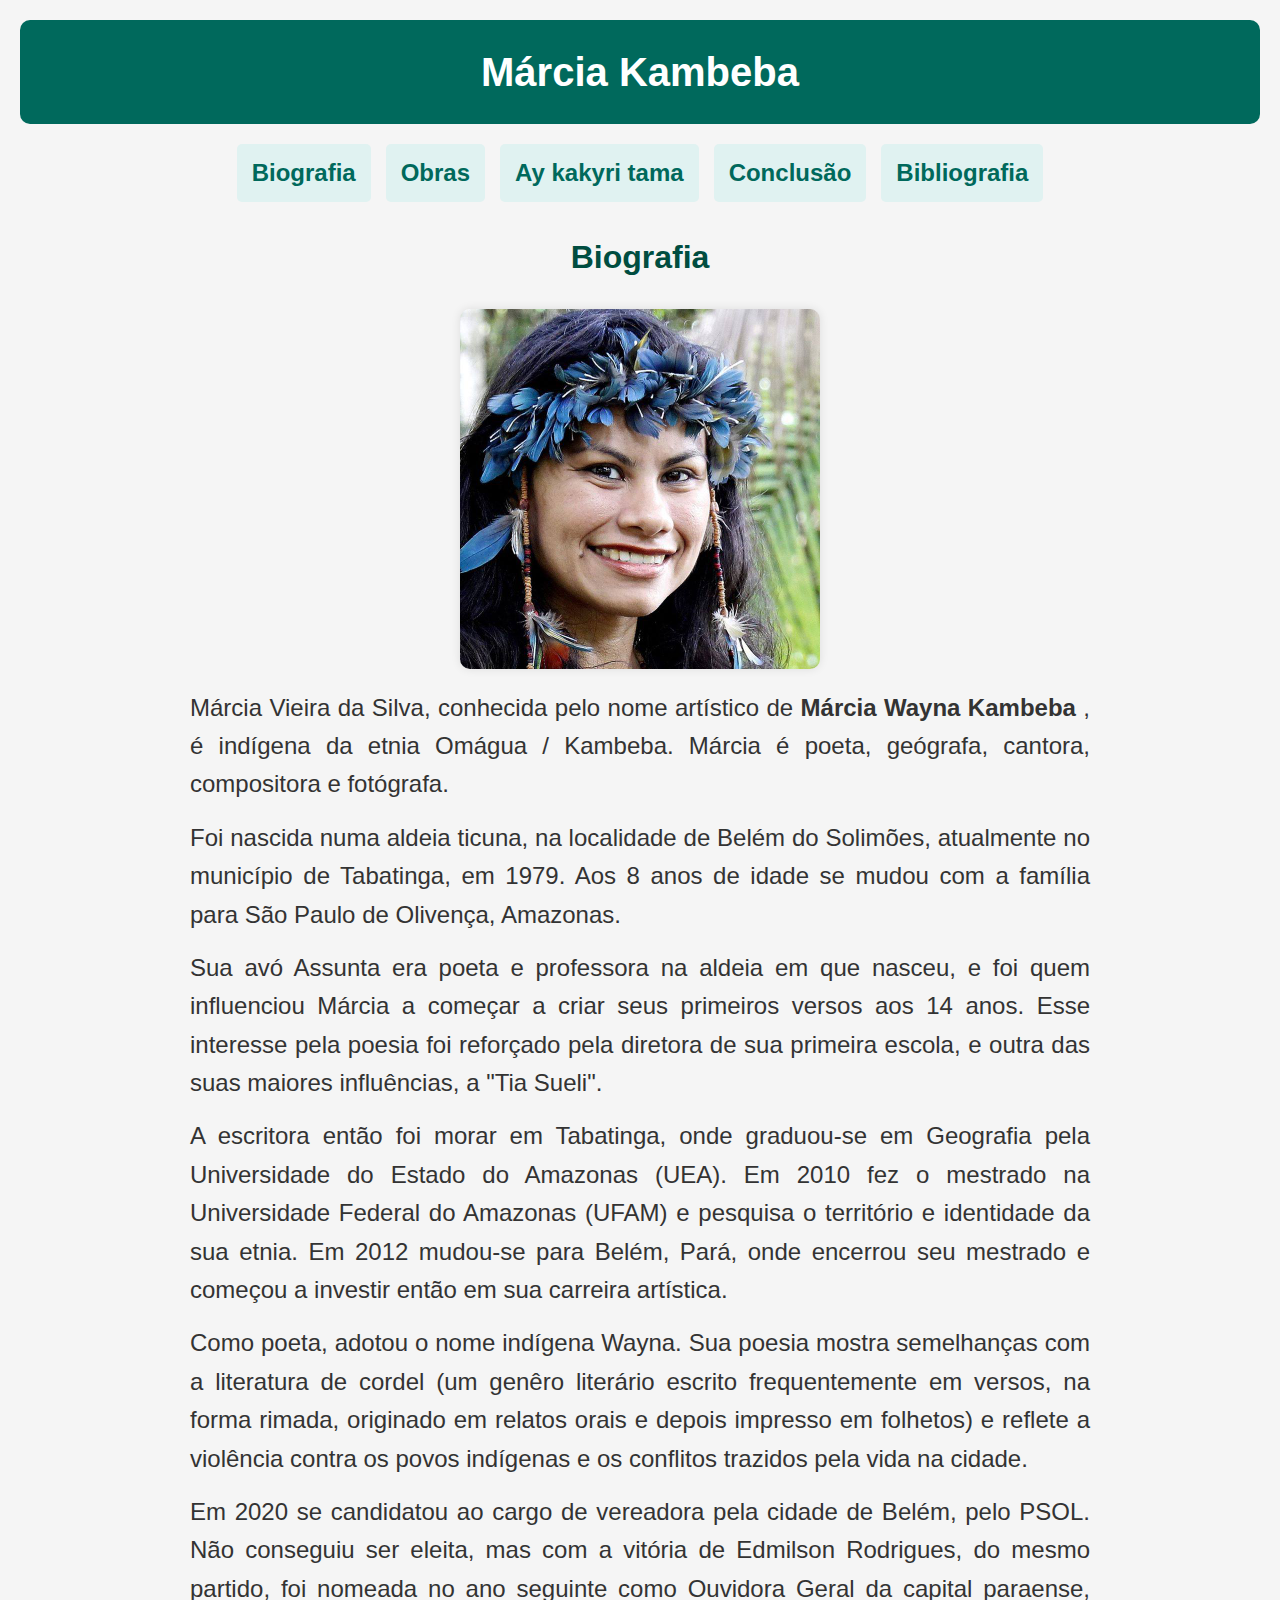
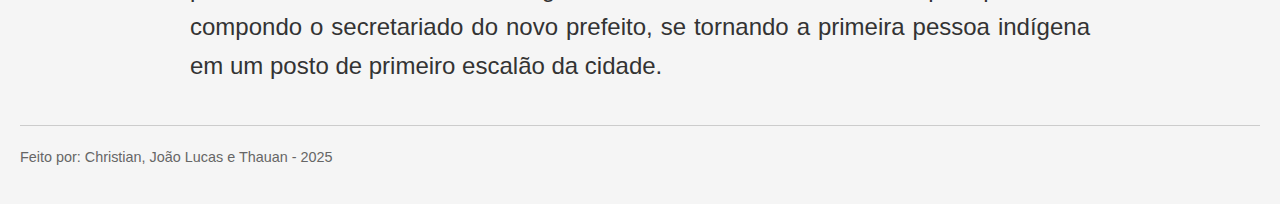
<file: index.html>
<!DOCTYPE html>
<html lang=pt-br">

<head>
    <meta charset="UTF-8">
    <meta name="viewport" content="width=device-width, initial-scale=1.0">
    <title> Biografia </title>
    <link rel="stylesheet" href="css/style.css">
</head>

<body>
    <header>
        <h1> Márcia Kambeba </h1>
    </header>
    <nav>
        <a href="index.html"> Biografia </a>
        <a href="obras.html"> Obras </a>
        <a href="ay_kakyri_tama.html"> Ay kakyri tama </a>
        <a href="conclusao.html"> Conclusão </a>
        <a href="bibliografia.html"> Bibliografia </a>
    </nav>
    <div>
        <h1> Biografia </h1>
        <div>
            <img src="img/marcia_kambeba.jpg" alt="marcia_kambeba" width="360" height="360">
        </div>
        <div>
            <p>
                Márcia Vieira da Silva, conhecida pelo nome artístico de <b> Márcia Wayna Kambeba </b>,
                é indígena da etnia Omágua / Kambeba. Márcia é poeta, geógrafa, cantora, compositora e fotógrafa.
            </p>
            <p>
                Foi nascida numa aldeia ticuna, na localidade de Belém do Solimões,
                atualmente no município de Tabatinga, em 1979. Aos 8 anos de idade se
                mudou com a família para São Paulo de Olivença, Amazonas.
            </p>
            <p>
                Sua avó Assunta era poeta e professora na aldeia em que nasceu, e foi quem influenciou Márcia a começar
                a criar seus primeiros versos aos 14 anos.
                Esse interesse pela poesia foi reforçado pela diretora de sua primeira escola, e outra das suas
                maiores influências, a "Tia Sueli".
            </p>
            <p>
                A escritora então foi morar em Tabatinga, onde graduou-se em Geografia pela Universidade do Estado do
                Amazonas (UEA).
                Em 2010 fez o mestrado na Universidade Federal do Amazonas (UFAM) e pesquisa o território e identidade
                da
                sua etnia.
                Em 2012 mudou-se para Belém, Pará, onde encerrou seu mestrado e começou a investir então em sua carreira
                artística.
            </p>
            <p>
                Como poeta, adotou o nome indígena Wayna. Sua poesia mostra semelhanças com a literatura de cordel
                (um genêro literário escrito frequentemente em versos, na forma rimada, originado em relatos orais e
                depois impresso em folhetos) e reflete a violência contra os povos indígenas e os conflitos trazidos
                pela
                vida na cidade.
            </p>
            <p>
                Em 2020 se candidatou ao cargo de vereadora pela cidade de Belém, pelo PSOL.
                Não conseguiu ser eleita, mas com a vitória de Edmilson Rodrigues, do mesmo partido,
                foi nomeada no ano seguinte como Ouvidora Geral da capital paraense, compondo o secretariado do novo
                prefeito,
                se tornando a primeira pessoa indígena em um posto de primeiro escalão da cidade.
            </p>
        </div>
    </div>
    <footer>
        <p> Feito por: Christian, João Lucas e Thauan  - 2025 </p>
    </footer>

</body>

</html>
</file>
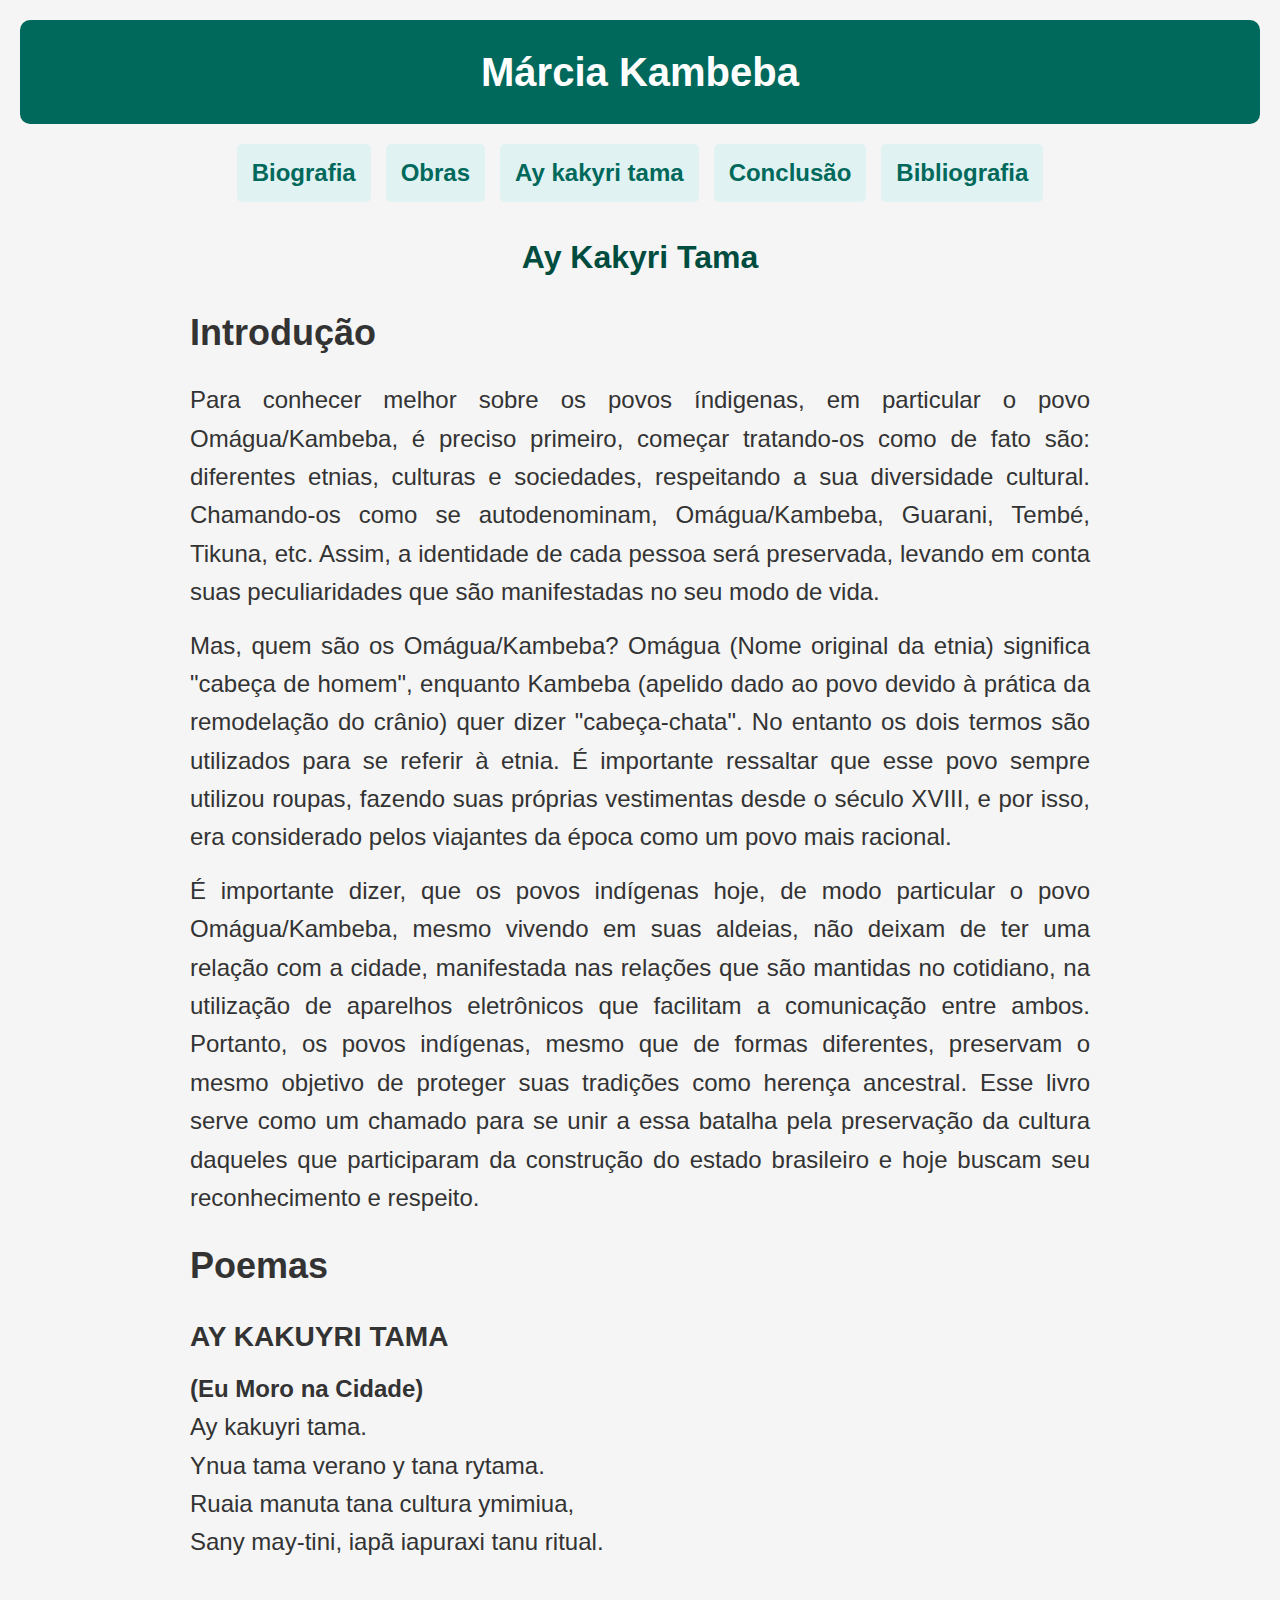
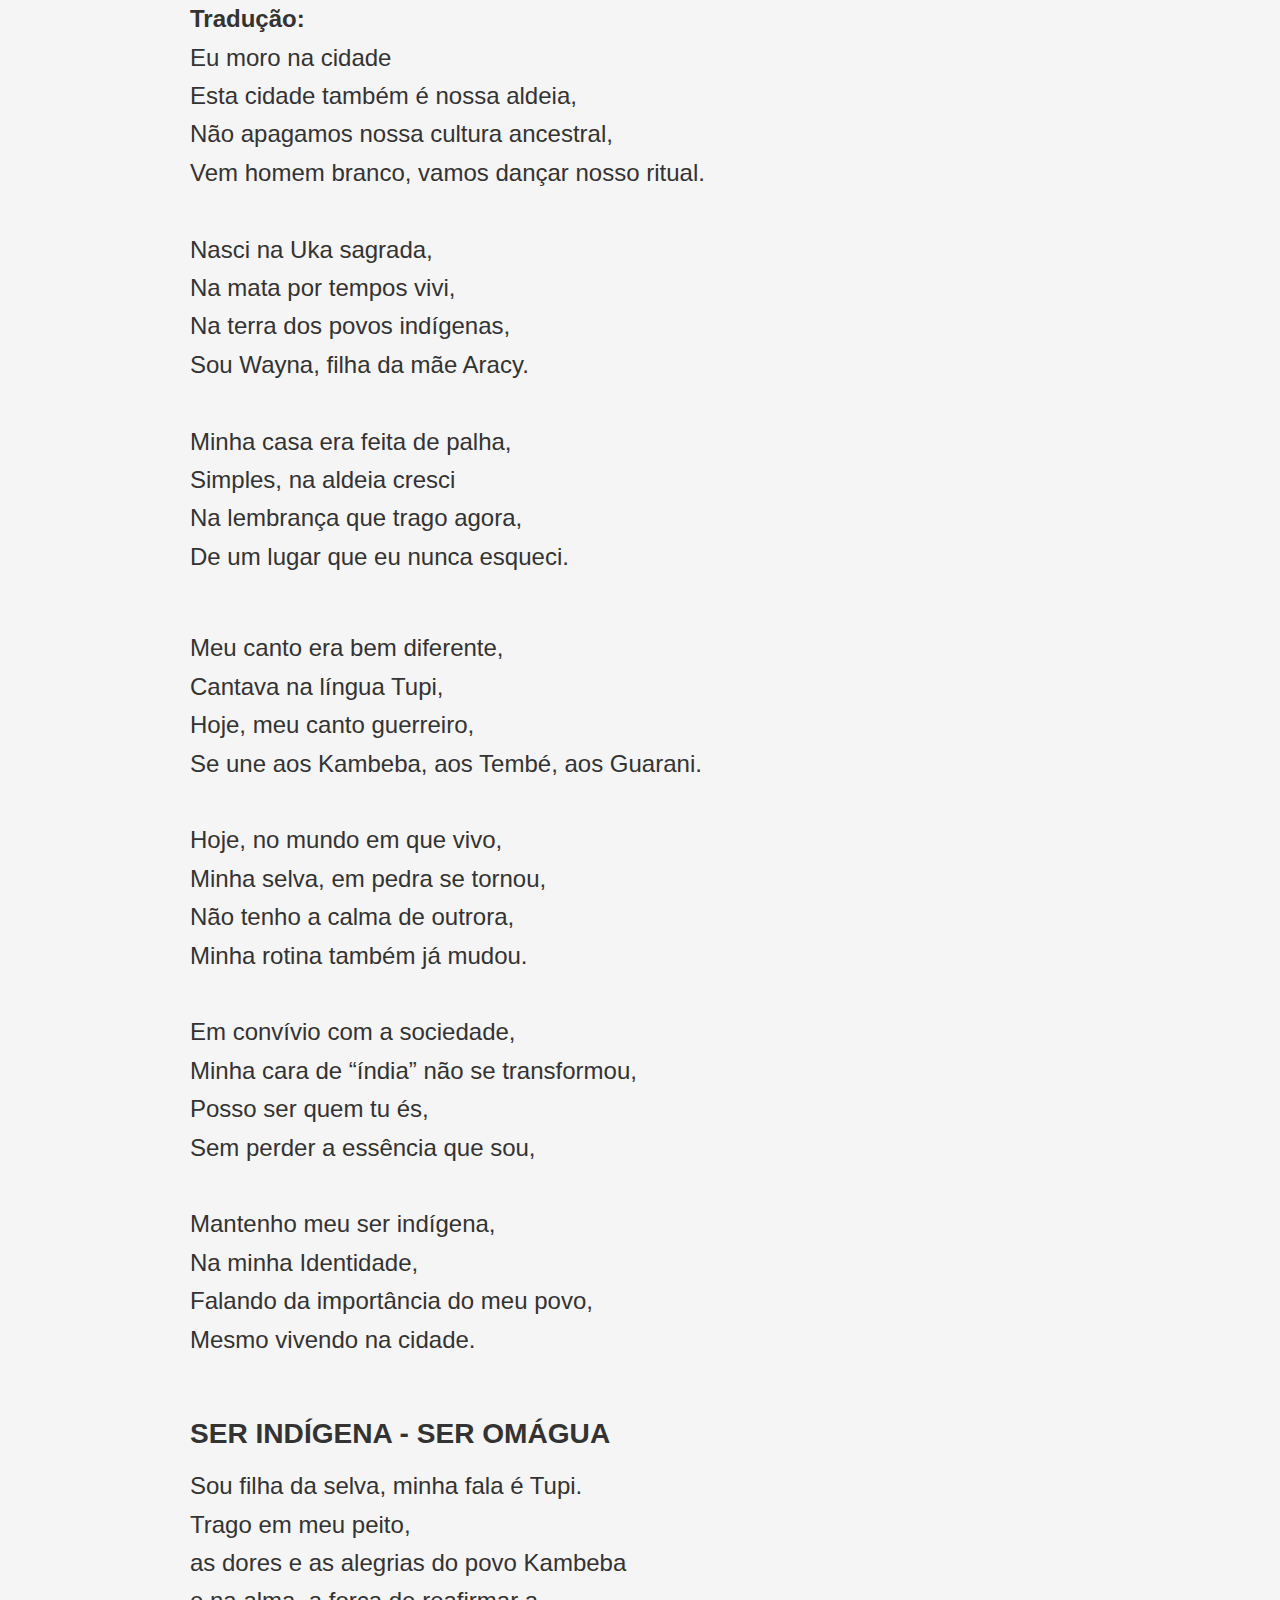
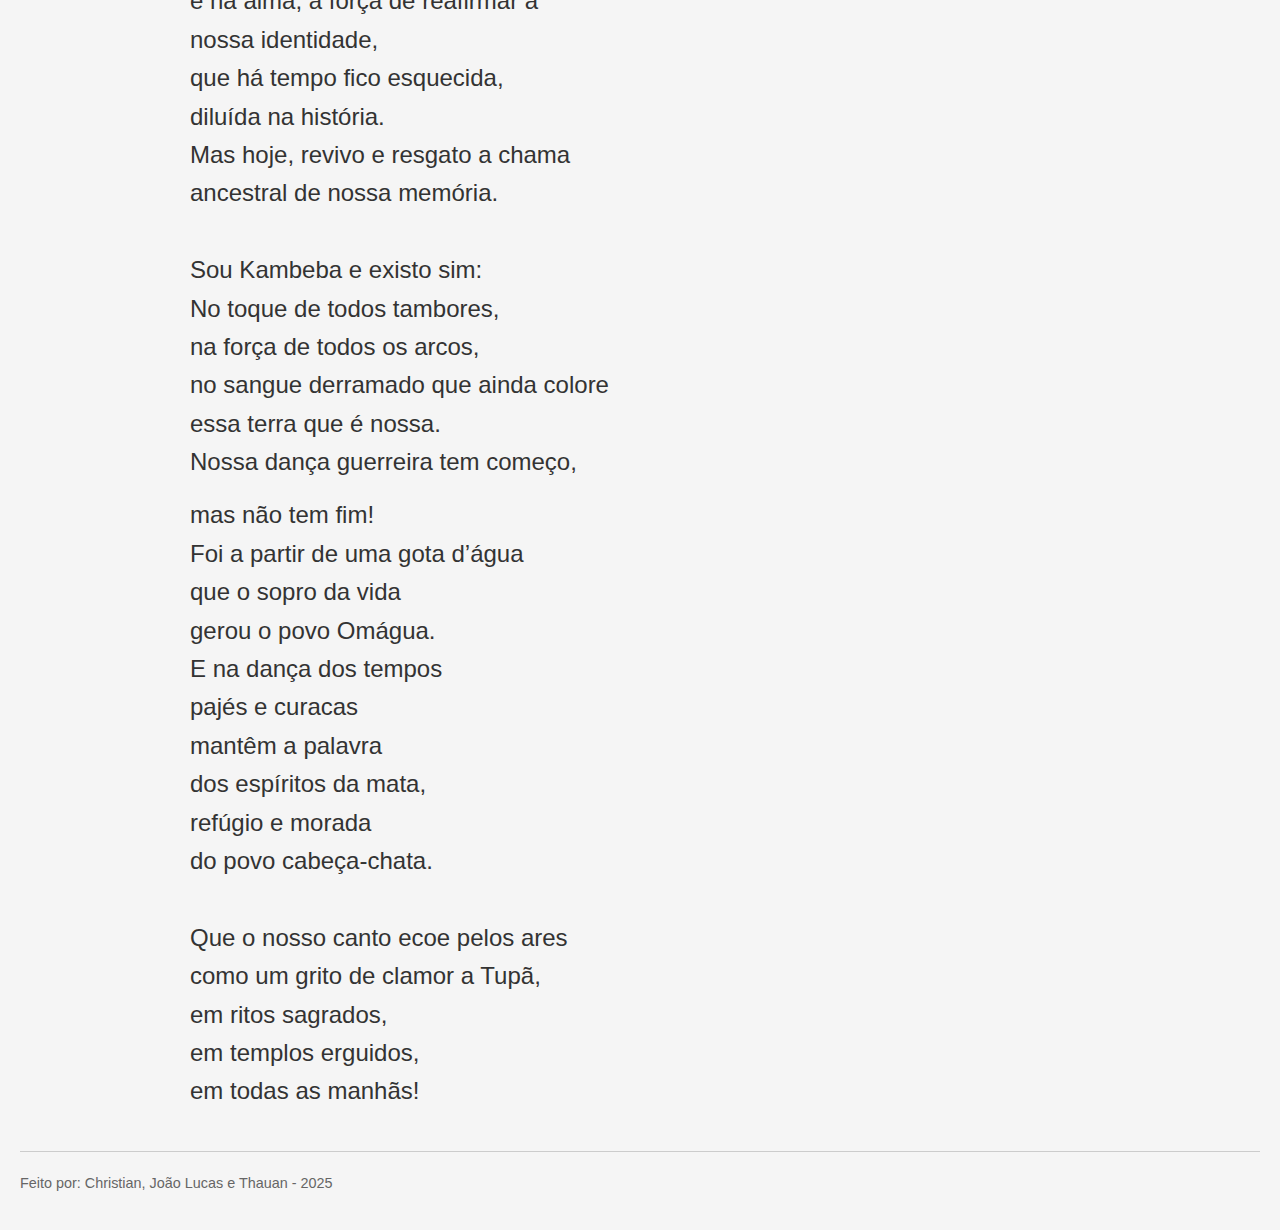
<file: ay_kakyri_tama.html>
<!DOCTYPE html>
<html lang="pt-br">

<head>
    <meta charset="UTF-8">
    <meta name="viewport" content="width=device-width, initial-scale=1.0">
    <title> Ay Kakyri Tama </title>
    <link rel="stylesheet" href="css/style.css">
</head>

<body>
    <header>
        <h1> Márcia Kambeba </h1>
    </header>
    <nav>
        <a href="index.html"> Biografia </a>
        <a href="obras.html"> Obras </a>
        <a href="ay_kakyri_tama.html"> Ay kakyri tama </a>
        <a href="conclusao.html"> Conclusão </a>
        <a href="bibliografia.html"> Bibliografia </a>
    </nav>
    <div>
        <h1> Ay Kakyri Tama </h1>
        <div>
            <h2> Introdução </h2>
            <p>
                Para conhecer melhor sobre os povos índigenas, em particular o povo Omágua/Kambeba, é preciso primeiro, começar tratando-os como de fato são:
                diferentes etnias, culturas e sociedades, respeitando a sua diversidade cultural. Chamando-os como se autodenominam, Omágua/Kambeba, Guarani,
                Tembé, Tikuna, etc. Assim, a identidade de cada pessoa será preservada, levando em conta suas peculiaridades que são manifestadas no seu modo de vida.
            </p>
            <p>
                Mas, quem são os Omágua/Kambeba? Omágua (Nome original da etnia) significa "cabeça de homem", enquanto Kambeba (apelido dado ao povo devido à prática
                da remodelação do crânio) quer dizer "cabeça-chata". No entanto os dois termos são utilizados para se referir à etnia. É importante ressaltar que esse 
                povo sempre utilizou roupas, fazendo suas próprias vestimentas desde o século XVIII, e por isso, era considerado pelos viajantes da época como um povo 
                mais racional.
            </p>
            <p>
                É importante dizer, que os povos indígenas hoje, de modo particular o povo Omágua/Kambeba, mesmo vivendo em suas aldeias, não deixam de ter uma relação
                com a cidade, manifestada nas relações que são mantidas no cotidiano, na utilização de aparelhos eletrônicos que facilitam a comunicação entre ambos.
                Portanto, os povos indígenas, mesmo que de formas diferentes, preservam o mesmo objetivo de proteger suas tradições como herença ancestral. 
                Esse livro serve como um chamado para se unir a essa batalha pela preservação da cultura daqueles que participaram da construção do estado brasileiro 
                e hoje buscam seu reconhecimento e respeito.
            </p>
        </div>
        <div>
            <h2> Poemas </h2>
            <div>
                <h3> AY KAKUYRI TAMA </h3>
                <h4> (Eu Moro na Cidade) </h4>
                <p>
                    Ay kakuyri tama. <br>
                    Ynua tama verano y tana rytama. <br>
                    Ruaia manuta tana cultura ymimiua, <br>
                    Sany may-tini, iapã iapuraxi tanu ritual. <br><br>

                    <b> Tradução: </b> <br>
                    Eu moro na cidade <br>
                    Esta cidade também é nossa aldeia, <br>
                    Não apagamos nossa cultura ancestral, <br>
                    Vem homem branco, vamos dançar nosso ritual. <br><br>

                    Nasci na Uka sagrada, <br>
                    Na mata por tempos vivi, <br>
                    Na terra dos povos indígenas, <br>
                    Sou Wayna, filha da mãe Aracy. <br><br>

                    Minha casa era feita de palha, <br>
                    Simples, na aldeia cresci <br>
                    Na lembrança que trago agora, <br>
                    De um lugar que eu nunca esqueci. <br><br>
                </p>
                <p>
                    Meu canto era bem diferente, <br>
                    Cantava na língua Tupi, <br>
                    Hoje, meu canto guerreiro, <br>
                    Se une aos Kambeba, aos Tembé, aos Guarani. <br><br>

                    Hoje, no mundo em que vivo, <br>
                    Minha selva, em pedra se tornou, <br>
                    Não tenho a calma de outrora, <br>
                    Minha rotina também já mudou. <br><br>

                    Em convívio com a sociedade, <br>
                    Minha cara de “índia” não se transformou, <br>
                    Posso ser quem tu és, <br>
                    Sem perder a essência que sou, <br><br>

                    Mantenho meu ser indígena, <br>
                    Na minha Identidade, <br>
                    Falando da importância do meu povo, <br>
                    Mesmo vivendo na cidade. <br><br>
                </p>
            </div>
            <div>
                <h3> SER INDÍGENA - SER OMÁGUA </h3>
                <p>
                    Sou filha da selva, minha fala é Tupi. <br>
                    Trago em meu peito, <br>
                    as dores e as alegrias do povo Kambeba <br>
                    e na alma, a força de reafirmar a <br>
                    nossa identidade, <br>
                    que há tempo fico esquecida, <br>
                    diluída na história. <br>
                    Mas hoje, revivo e resgato a chama <br>
                    ancestral de nossa memória. <br><br>

                    Sou Kambeba e existo sim: <br>
                    No toque de todos tambores, <br>
                    na força de todos os arcos, <br>
                    no sangue derramado que ainda colore <br>
                    essa terra que é nossa. <br>
                    Nossa dança guerreira tem começo, <br>
                </p>
                <p>
                    mas não tem fim! <br>
                    Foi a partir de uma gota d’água <br>
                    que o sopro da vida <br>
                    gerou o povo Omágua. <br>
                    E na dança dos tempos <br>
                    pajés e curacas <br>
                    mantêm a palavra <br>
                    dos espíritos da mata, <br>
                    refúgio e morada <br>
                    do povo cabeça-chata. <br><br>

                    Que o nosso canto ecoe pelos ares <br>
                    como um grito de clamor a Tupã, <br>
                    em ritos sagrados, <br>
                    em templos erguidos, <br>
                    em todas as manhãs! <br>
                </p>
            </div>
        </div>
    </div>
    <footer>
        <p> Feito por: Christian, João Lucas e Thauan  - 2025 </p>
    </footer>
    
</body>

</html>
</file>
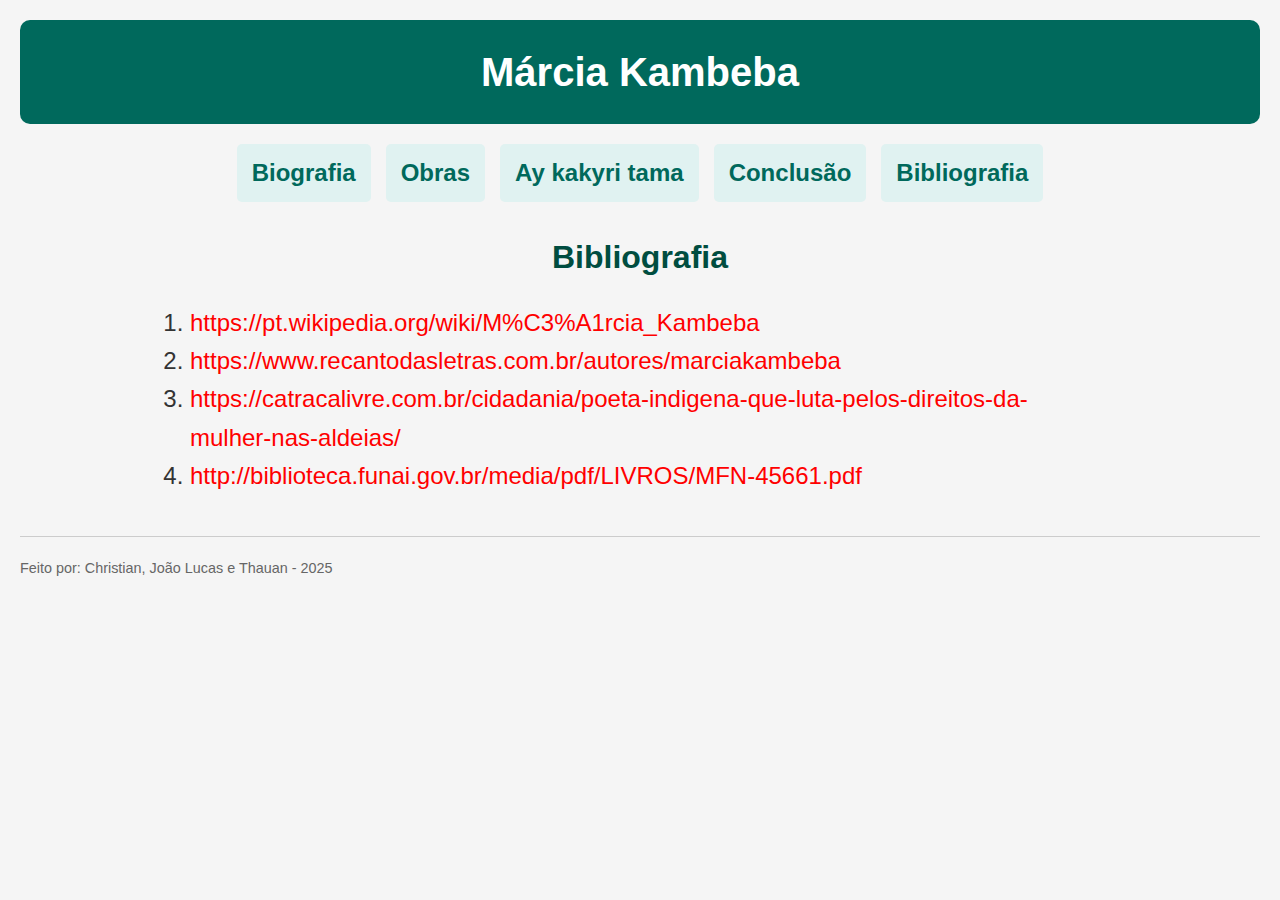
<file: bibliografia.html>
<!DOCTYPE html>
<html lang="pt-br">

<head>
    <meta charset="UTF-8">
    <meta name="viewport" content="width=device-width, initial-scale=1.0">
    <title> Bibliografia </title>
    <link rel="stylesheet" href="css/style.css">
</head>

<body>
    <header>
        <h1> Márcia Kambeba </h1>
    </header>
    <nav>
        <a href="index.html"> Biografia </a>
        <a href="obras.html"> Obras </a>
        <a href="ay_kakyri_tama.html"> Ay kakyri tama </a>
        <a href="conclusao.html"> Conclusão </a>
        <a href="bibliografia.html"> Bibliografia </a>
    </nav>
    <div>
        <h1> Bibliografia </h1>
        <div>
            <ol>
                <li><a href="https://pt.wikipedia.org/wiki/M%C3%A1rcia_Kambeba" target="_blank">
                    https://pt.wikipedia.org/wiki/M%C3%A1rcia_Kambeba </a>
                </li>
                <li><a href="https://www.recantodasletras.com.br/autores/marciakambeba" target="_blank">
                    https://www.recantodasletras.com.br/autores/marciakambeba </a>
                </li>
                <li><a href="https://catracalivre.com.br/cidadania/poeta-indigena-que-luta-pelos-direitos-da-mulher-nas-aldeias/" target="_blank">
                    https://catracalivre.com.br/cidadania/poeta-indigena-que-luta-pelos-direitos-da-mulher-nas-aldeias/ </a>
                </li>
                <li><a href="http://biblioteca.funai.gov.br/media/pdf/LIVROS/MFN-45661.pdf" target="_blank">
                    http://biblioteca.funai.gov.br/media/pdf/LIVROS/MFN-45661.pdf </a>
                </li>
            </ol>
        </div>
    </div>
    <footer>
        <p> Feito por: Christian, João Lucas e Thauan  - 2025 </p>
    </footer>

</body>

</html>
</file>
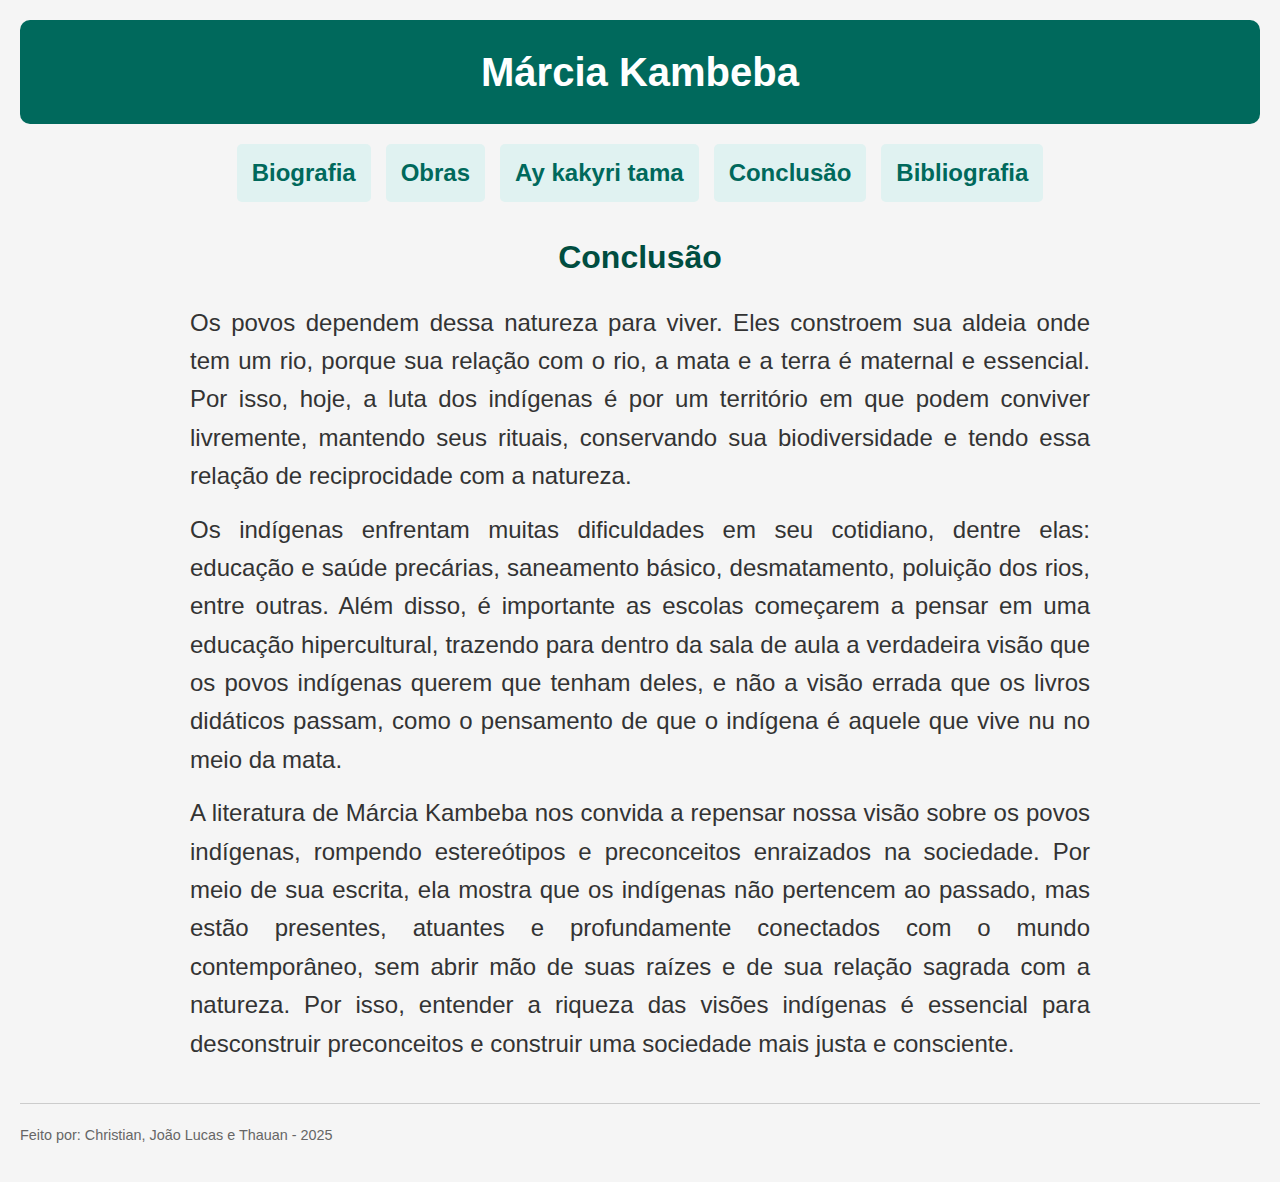
<file: conclusao.html>
<!DOCTYPE html>
<html lang="pt-br">

<head>
    <meta charset="UTF-8">
    <meta name="viewport" content="width=device-width, initial-scale=1.0">
    <title> Conclusão </title>
    <link rel="stylesheet" href="css/style.css">
</head>

<body>
    <header>
        <h1> Márcia Kambeba </h1>
    </header>
    <nav>
        <a href="index.html"> Biografia </a>
        <a href="obras.html"> Obras </a>
        <a href="ay_kakyri_tama.html"> Ay kakyri tama </a>
        <a href="conclusao.html"> Conclusão </a>
        <a href="bibliografia.html"> Bibliografia </a>
    </nav>
    <div>
        <h1> Conclusão </h2>
        <div>
            <p>
                Os povos dependem dessa natureza para viver. Eles constroem sua aldeia onde tem um rio, porque sua
                relação com o rio, a mata e a terra é maternal e essencial. Por isso, hoje, a luta dos indígenas é por 
                um território em que podem conviver livremente, mantendo seus rituais, conservando sua biodiversidade 
                e tendo essa relação de reciprocidade com a natureza.
            </p>
            <p>
                Os indígenas enfrentam muitas dificuldades em seu cotidiano, dentre elas: educação e saúde precárias, 
                saneamento básico, desmatamento, poluição dos rios, entre outras. Além disso, é importante as escolas 
                começarem a pensar em uma educação hipercultural, trazendo para dentro da sala de aula a verdadeira 
                visão que os povos indígenas querem que tenham deles, e não a visão errada que os livros didáticos passam,
                como o pensamento de que o indígena é aquele que vive nu no meio da mata.
            </p>
            <p>
                A literatura de Márcia Kambeba nos convida a repensar nossa visão sobre os povos indígenas, rompendo
                estereótipos e preconceitos enraizados na sociedade. Por meio de sua escrita, ela mostra que os indígenas 
                não pertencem ao passado, mas estão presentes, atuantes e profundamente conectados com o mundo contemporâneo, 
                sem abrir mão de suas raízes e de sua relação sagrada com a natureza. Por isso, entender a riqueza das visões 
                indígenas é essencial para desconstruir preconceitos e construir uma sociedade mais justa e consciente.
            </p>
        </div>
    </div>
    <footer>
        <p> Feito por: Christian, João Lucas e Thauan - 2025 </p>
    </footer>
</body>

</html>
</file>
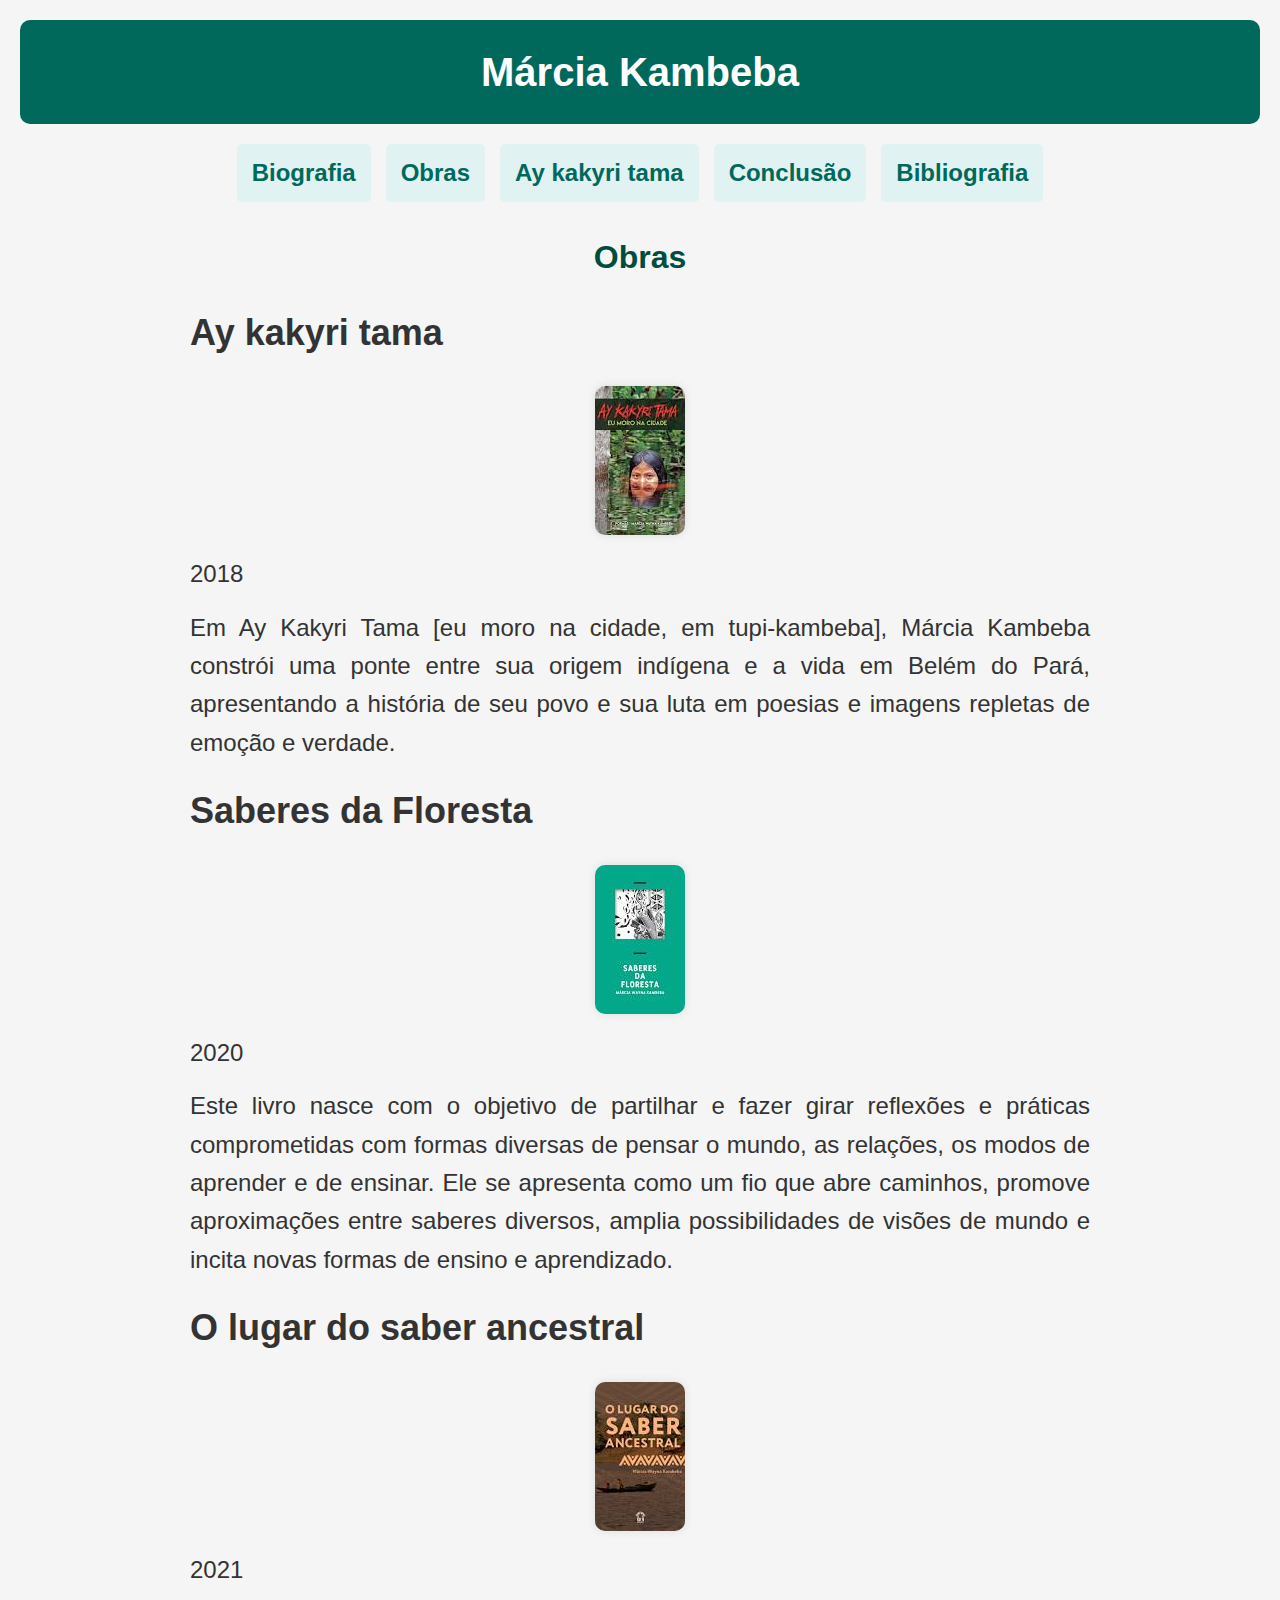
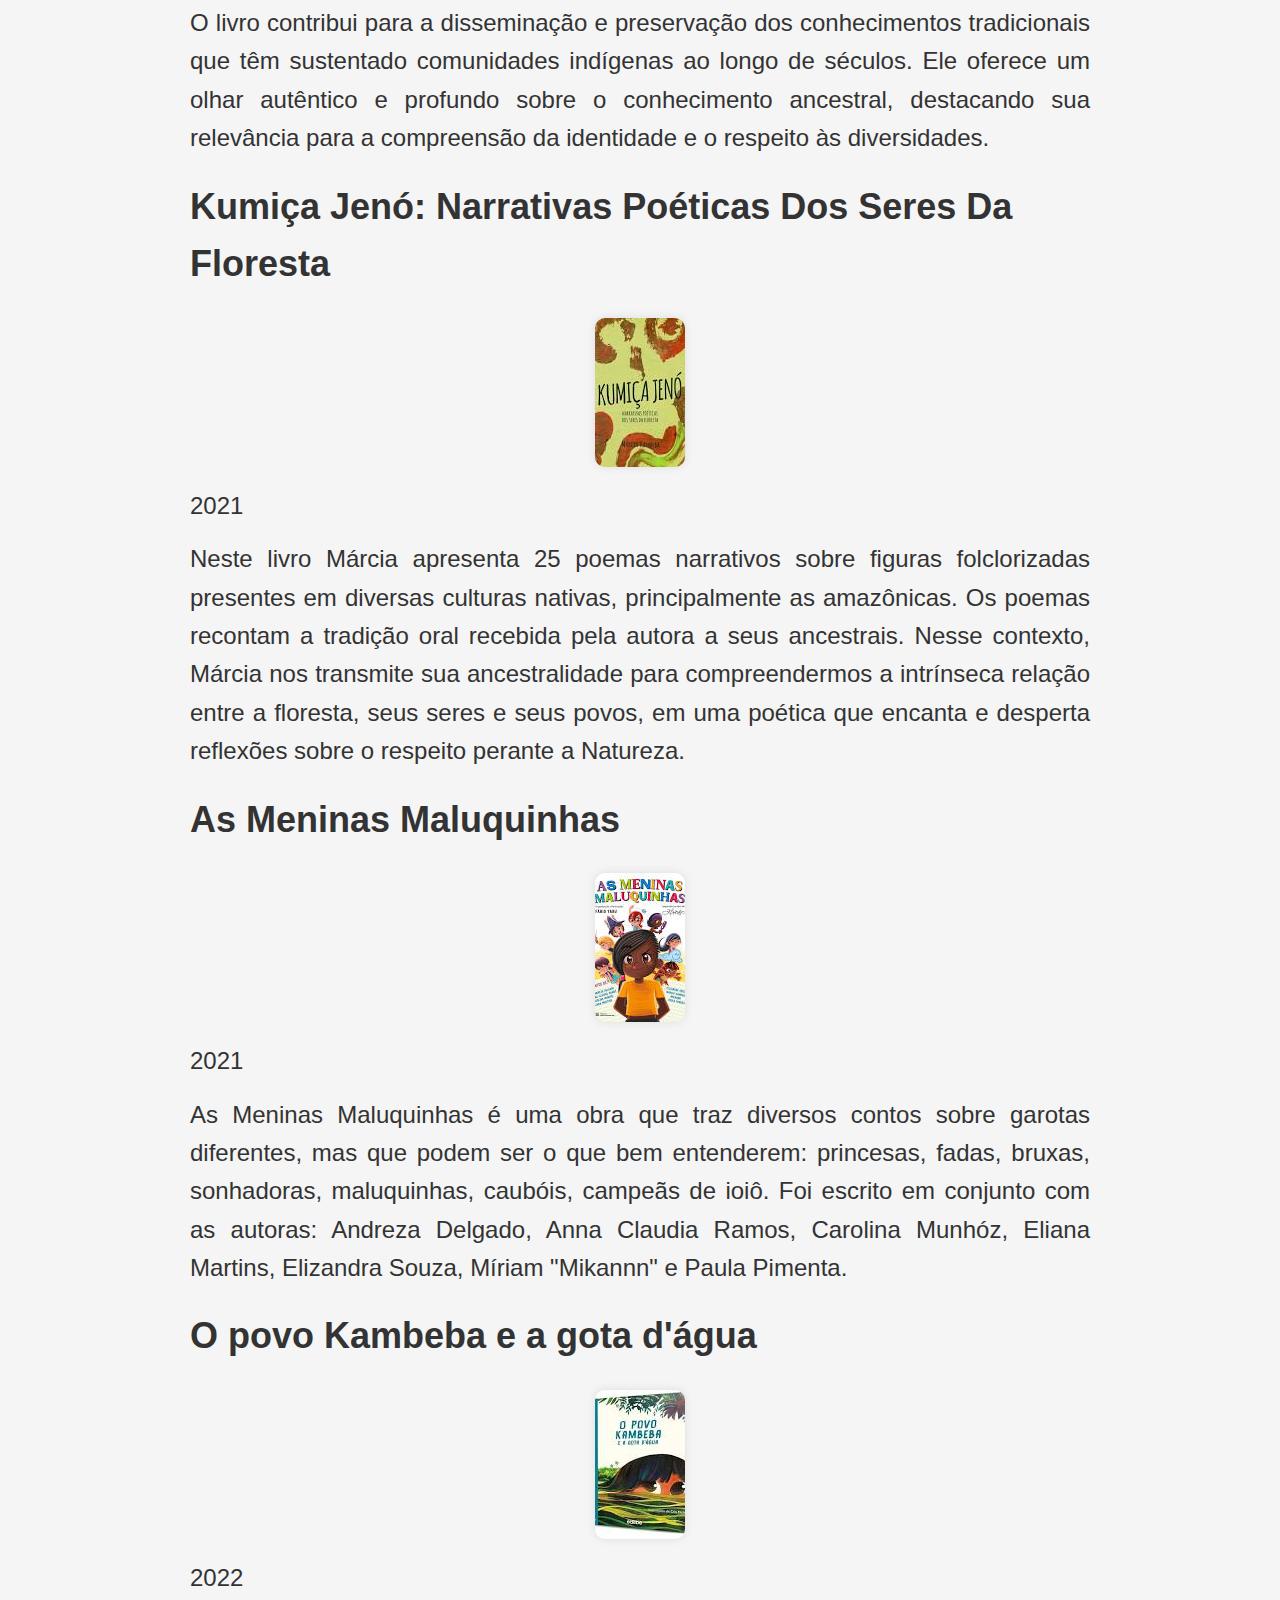
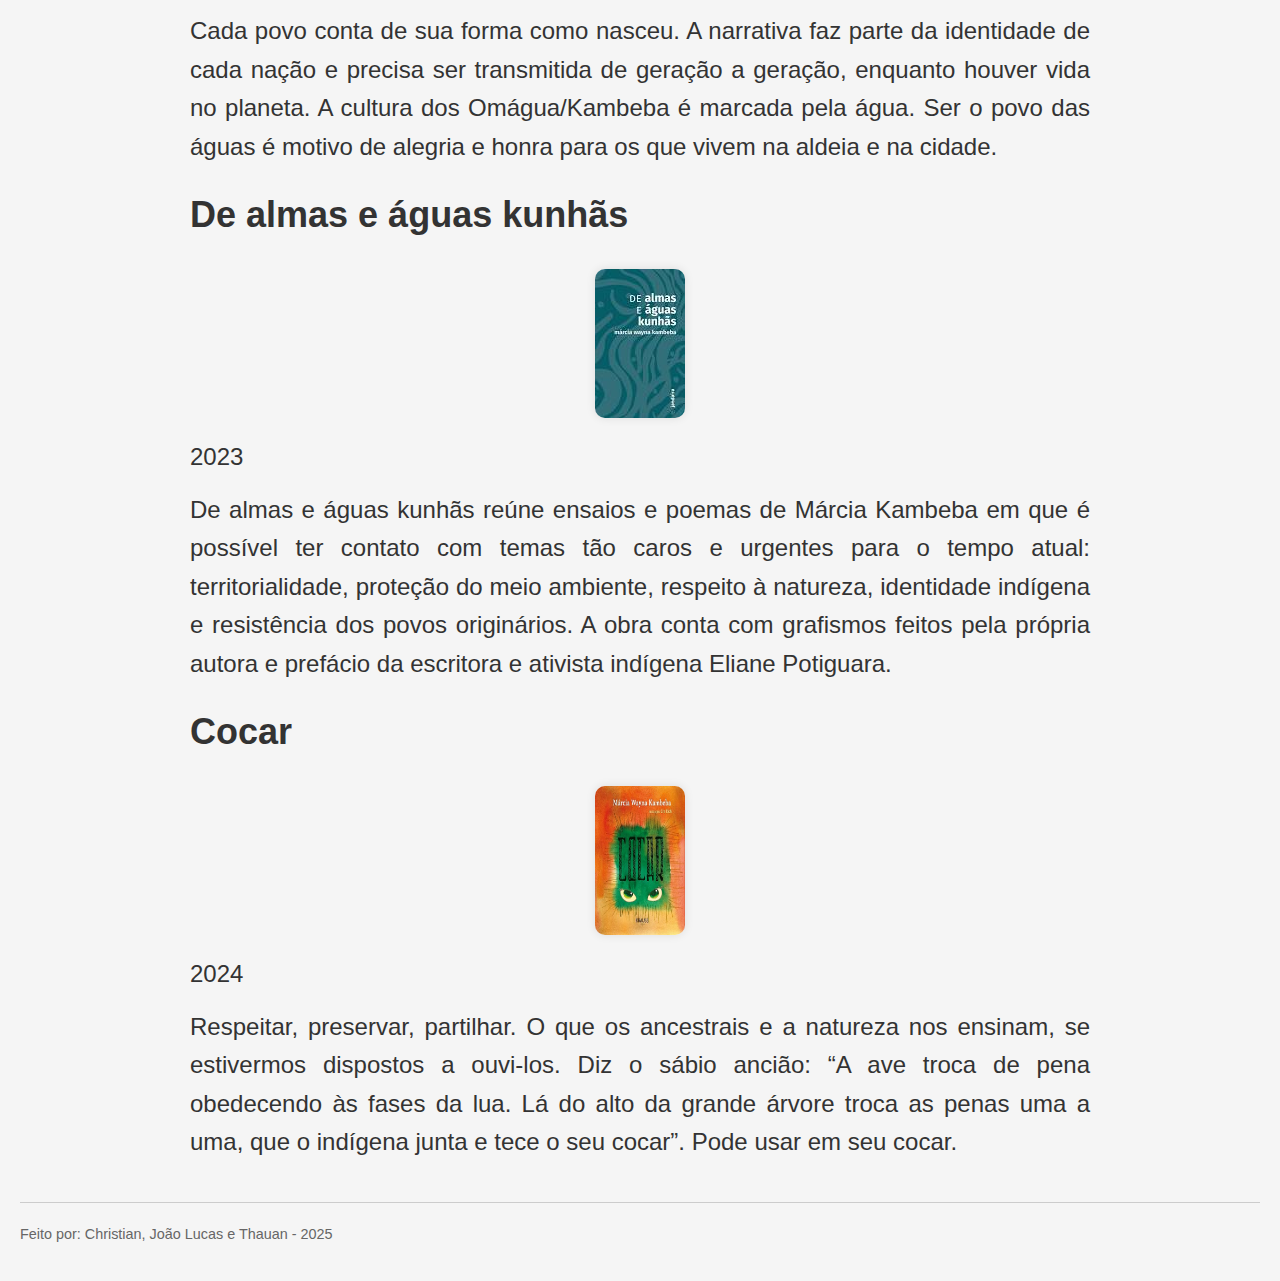
<file: obras.html>
<!DOCTYPE html>
<html lang="pt-br">

<head>
    <meta charset="UTF-8">
    <meta name="viewport" content="width=device-width, initial-scale=1.0">
    <title> Obras </title>
    <link rel="stylesheet" href="css/style.css">
</head>

<body>
    <header>
        <h1> Márcia Kambeba </h1>
    </header>
    <nav>
        <a href="index.html"> Biografia </a>
        <a href="obras.html"> Obras </a>
        <a href="ay_kakyri_tama.html"> Ay kakyri tama </a>
        <a href="conclusao.html"> Conclusão </a>
        <a href="bibliografia.html"> Bibliografia </a>
    </nav>
    <div>
        <h1> Obras </h1>
        <div>
            <h2> Ay kakyri tama </h2>
            <img src="img/ay_kakyri_tama.jpeg" alt="Ay kakyri tama">
            <p> 2018</p>
            <p>
                Em Ay Kakyri Tama [eu moro na cidade, em tupi-kambeba], Márcia Kambeba constrói
                uma ponte entre sua origem indígena e a vida em Belém do Pará, apresentando a história 
                de seu povo e sua luta em poesias e imagens repletas de emoção e verdade.
            </p>
        </div>
        <div>
            <h2> Saberes da Floresta </h2>
            <img src="img/saberes_da_floresta.jpeg" alt="Saberes da Floresta">
            <p> 2020 </p>
            <p>
                Este livro nasce com o objetivo de partilhar e fazer girar reflexões e práticas comprometidas com formas diversas de pensar 
                o mundo, as relações, os modos de aprender e de ensinar. Ele se apresenta como um fio que abre caminhos, promove aproximações 
                entre saberes diversos, amplia possibilidades de visões de mundo e incita novas formas de ensino e aprendizado.
            </p>
        </div>
        <div>
            <h2> O lugar do saber ancestral </h2>
            <img src="img/o_lugar_do_saber_ancestral.jpeg" alt="O lugar do saber ancestral">
            <p> 2021 </p>
            <p>
                O livro contribui para a disseminação e preservação dos conhecimentos tradicionais que têm sustentado comunidades indígenas 
                ao longo de séculos. Ele oferece um olhar autêntico e profundo sobre o conhecimento ancestral, destacando sua relevância para 
                a compreensão da identidade e o respeito às diversidades.
            </p>
        </div>
        <div>
            <h2> Kumiça Jenó: Narrativas Poéticas Dos Seres Da Floresta </h2>
            <img src="img/kumica_jeno_narrativas_poeticas_dos_seres_da_floresta.jpeg" alt="Kumiça Jenó: Narrativas Poéticas Dos Seres Da Floresta">
            <p> 2021 </p>
            <p>
                Neste livro Márcia apresenta 25 poemas narrativos sobre figuras folclorizadas presentes em diversas culturas nativas, 
                principalmente as amazônicas. Os poemas recontam a tradição oral recebida pela autora a seus ancestrais. Nesse contexto, 
                Márcia nos transmite sua ancestralidade para compreendermos a intrínseca relação entre a floresta, seus seres e seus povos, 
                em uma poética que encanta e desperta reflexões sobre o respeito perante a Natureza.
            </p>
        </div>
        <div>
            <h2> As Meninas Maluquinhas </h2>
            <img src="img/as_meninas_maluquinhas.jpeg" alt="As Meninas Maluquinhas">
            <p> 2021 </p>
            <p>
                As Meninas Maluquinhas é uma obra que traz diversos contos sobre garotas diferentes, mas que podem ser o que bem entenderem:
                princesas, fadas, bruxas, sonhadoras, maluquinhas, caubóis, campeãs de ioiô. Foi escrito em conjunto com as autoras:
                Andreza Delgado, Anna Claudia Ramos, Carolina Munhóz, Eliana Martins, Elizandra Souza, Míriam "Mikannn" e Paula Pimenta.
            </p>
        </div>
        <div>
            <h2> O povo Kambeba e a gota d'água </h2>
            <img src="img/o_povo_kambeba_e_a_gota_d'agua.jpeg" alt="O povo Kambeba e a gota d'água">
            <p> 2022 </p>
            <p>
                Cada povo conta de sua forma como nasceu. A narrativa faz parte da identidade de cada nação e precisa ser transmitida de geração a geração, 
                enquanto houver vida no planeta. A cultura dos Omágua/Kambeba é marcada pela água. Ser o povo das águas é motivo de alegria e honra 
                para os que vivem na aldeia e na cidade.
            </p>
        </div>
        <div>
            <h2> De almas e águas kunhãs </h2>
            <img src="img/de_almas_e_aguas_kunhas.jpeg" alt="De almas e águas kunhãs">
            <p> 2023 </p>
            <p>
                De almas e águas kunhãs reúne ensaios e poemas de Márcia Kambeba em que é possível ter contato com temas tão caros e urgentes para o tempo atual: 
                territorialidade, proteção do meio ambiente, respeito à natureza, identidade indígena e resistência dos povos originários. A obra conta com 
                grafismos feitos pela própria autora e prefácio da escritora e ativista indígena Eliane Potiguara.
            </p>
        </div>
        <div>
            <h2> Cocar </h2>
            <img src="img/cocar.jpg" alt="Cocar" width="90" height="149">
            <p> 2024 </p>
            <p>
                Respeitar, preservar, partilhar. O que os ancestrais e a natureza nos ensinam, se estivermos dispostos a ouvi-los. Diz o sábio ancião: 
                “A ave troca de pena obedecendo às fases da lua. Lá do alto da grande árvore troca as penas uma a uma, que o indígena junta e tece o seu cocar”. 
                Pode usar em seu cocar.
            </p>
        </div>
    </div>
    <footer>
        <p> Feito por: Christian, João Lucas e Thauan  - 2025 </p>
    </footer>

</body>

</html>
</file>
<file: css/style.css>
* {
    margin: 0;
    padding: 0;
    box-sizing: border-box;
    font-family: 'Segoe UI', Tahoma, Geneva, Verdana, sans-serif;
}

body {
    background-color: #f5f5f5;
    color: #333;
    line-height: 1.6;
    padding: 20px;
    font-size: x-large;
}

header {
    background-color: #00695c;
    color: white;
    padding: 20px;
    text-align: center;
    border-radius: 10px;
    margin-bottom: 20px;
}

header h1 {
    font-size: 2.5rem;
}

a {
    color: red;
    text-decoration: none;
}

a:hover {
    color: aqua;
}

nav {
    display: flex;
    justify-content: center;
    gap: 15px;
    margin-bottom: 30px;
    flex-wrap: wrap;
}

nav a {
    text-decoration: none;
    color: #00695c;
    font-weight: bold;
    background-color: #e0f2f1;
    padding: 10px 15px;
    border-radius: 5px;
    transition: background-color 0.3s, color 0.3s;
}

nav a:hover {
    background-color: #00695c;
    color: white;
}

div {
    max-width: 900px;
    margin: auto;
}

div h1 {
    margin-bottom: 20px;
    color: #004d40;
    font-size: 2rem;
    text-align: center;
}

img {
    display: block;
    margin: 0 auto 20px;
    border-radius: 10px;
    box-shadow: 0 0 10px rgba(0, 0, 0, 0.1);
}

p {
    margin-bottom: 15px;
    text-align: justify;
}

footer {
    text-align: center;
    margin-top: 40px;
    padding-top: 20px;
    border-top: 1px solid #ccc;
    font-size: 0.9rem;
    color: #666;
}

.poema-duplo {
    display: flex;
    gap: 30px;
    flex-wrap: wrap;
    margin-bottom: 40px;
}

.coluna {
    flex: 1;
    min-width: 300px;
}

img {
    margin-top: 25px    ;
}

h2 {
    margin-bottom: 20px;
    margin-top: 20px;
}

h3 {
    margin-top: 10px;
    margin-bottom: 10px;
}
</file>
